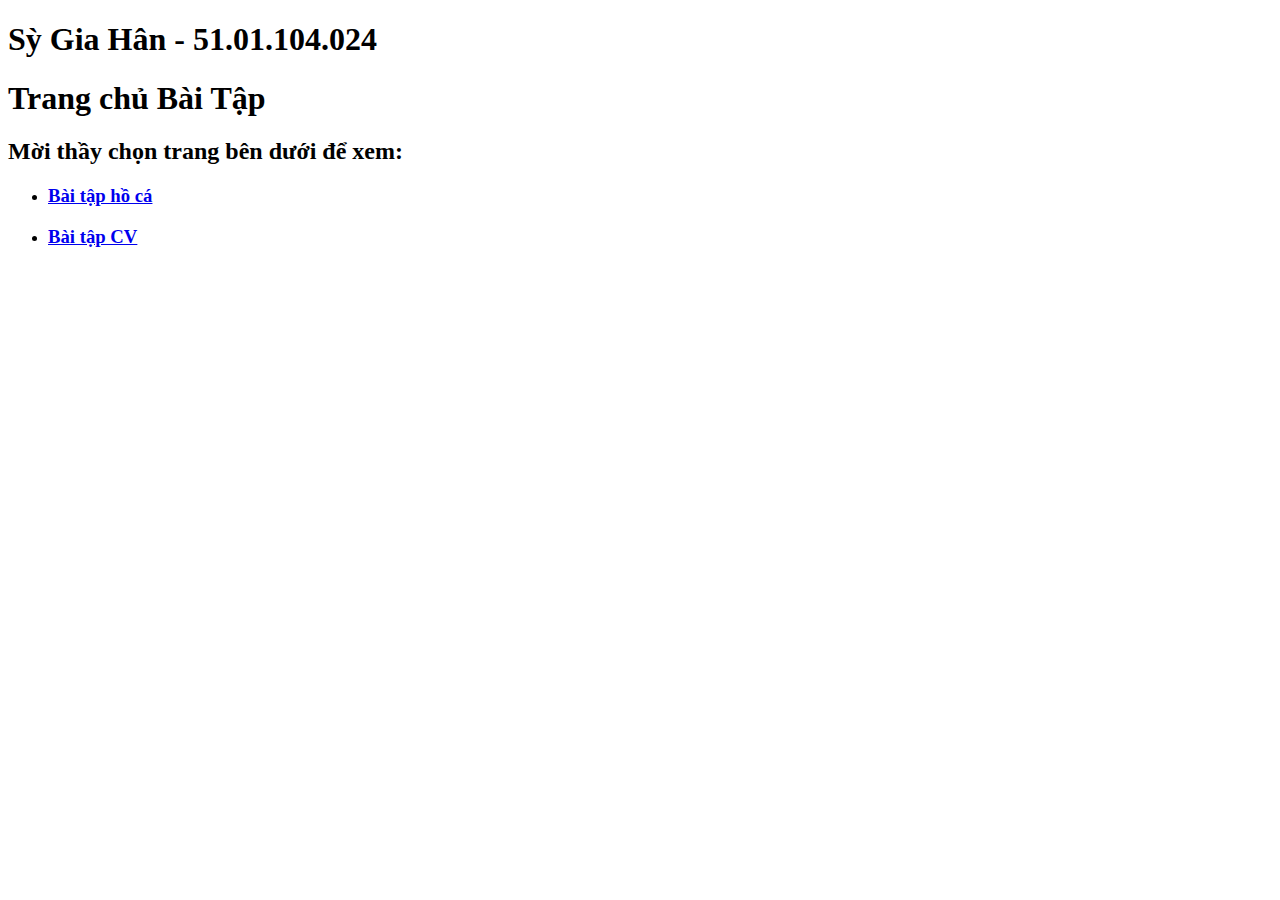
<file: index.html>
<!DOCTYPE html>
<html lang="vi">
<head>
  <meta charset="UTF-8">
  <meta name="viewport" content="width=device-width, initial-scale=1.0">
  <title>Bài Tập - Trang Chủ</title>
</head>
<body>
  <h1>Sỳ Gia Hân - 51.01.104.024</h1>
  <p><h1>Trang chủ Bài Tập</h1></p>
  <p><h2>Mời thầy chọn trang bên dưới để xem:</h2></p>

  <ul>
    <li><a href="https://sygiahan1101-tech.github.io/HC/"><h3>Bài tập hồ cá</h3></a></li>
    <li><a href="https://sygiahan1101-tech.github.io/Project/"><h3>Bài tập CV</h3></a></li>
  </ul>
</body>
</html>
</file>
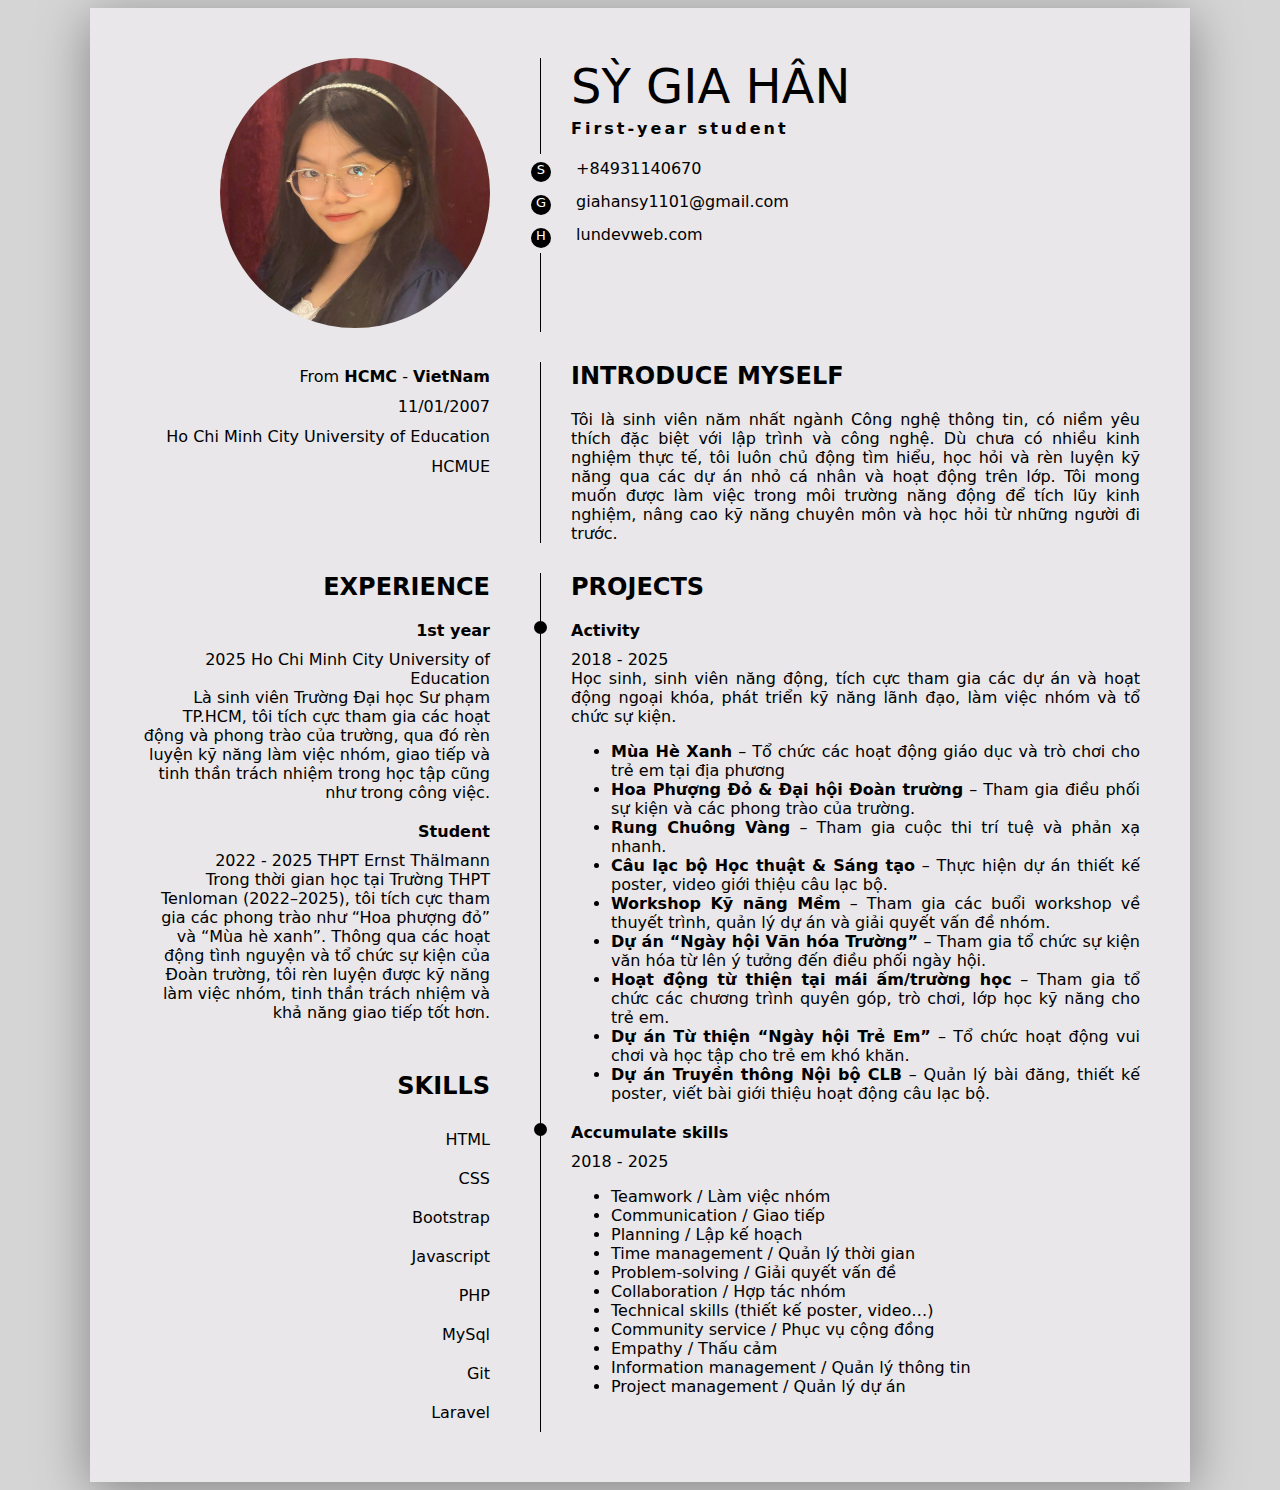
<file: CV/index.html>
<!DOCTYPE html>
<html lang="en">
<head>
    <meta charset="UTF-8">
    <meta http-equiv="X-UA-Compatible" content="IE=edge">
    <meta name="viewport" content="width=device-width, initial-scale=1.0">
    <title>Document</title>
    <link rel="stylesheet" href="mystyle.css">
    <link rel="stylesheet" href="https://cdnjs.cloudflare.com/ajax/libs/font-awesome/6.2.1/css/all.min.css">
</head>
<body>
    <div class="container">
        <div class="avatar">
            <div id="sgh"><img src="images/sgh.jpg" width="auto" height="auto"></div>
        </div>

        <div class="name">
            <h1>SỲ GIA HÂN</h1>
            <div class="specialize">First-year student</div>
            <ul class="contact">
                <li><span>S</span> +84931140670</li>
                <li><span>G</span> giahansy1101@gmail.com</li>
                <li><span>H</span> lundevweb.com</li>
            </ul>
        </div>

        <div class="info">
            <ul>
                <li>From <b>HCMC</b> - <b>VietNam</b></li>
                <li>11/01/2007</li>
                <li>Ho Chi Minh City University of Education</li>
                <li>HCMUE</li>
            </ul>
        </div>

        <div class="intro">
            <h2>INTRODUCE MYSELF</h2>
            Tôi là sinh viên năm nhất ngành Công nghệ thông tin, có niềm yêu thích đặc biệt với lập trình và công nghệ. 
            Dù chưa có nhiều kinh nghiệm thực tế, tôi luôn chủ động tìm hiểu, học hỏi và rèn luyện kỹ năng qua các dự án nhỏ cá nhân 
            và hoạt động trên lớp. Tôi mong muốn được làm việc trong môi trường năng động để tích lũy kinh nghiệm, nâng cao kỹ năng chuyên môn 
            và học hỏi từ những người đi trước.
        </div>

        <div class="experience">
            <h2>EXPERIENCE</h2>

            <div class="item">
                <h4>1st year</h4>
                <div class="time">
                    <span>2025</span>
                    <span>Ho Chi Minh City University of Education</span>
                </div>
                <div class="des">
                    Là sinh viên Trường Đại học Sư phạm TP.HCM, tôi tích cực tham gia các hoạt động và phong trào của trường, 
                    qua đó rèn luyện kỹ năng làm việc nhóm, giao tiếp và tinh thần trách nhiệm trong học tập cũng như trong công việc.
                </div>
            </div>

            <div class="item">
                <h4>Student</h4>
                <div class="time">
                    <span>2022 - 2025</span>
                    <span>THPT Ernst Thälmann</span>
                </div>
                <div class="des">
                    Trong thời gian học tại Trường THPT Tenloman (2022–2025), tôi tích cực tham gia các phong trào như “Hoa phượng đỏ” 
                    và “Mùa hè xanh”. Thông qua các hoạt động tình nguyện và tổ chức sự kiện của Đoàn trường, tôi rèn luyện được kỹ năng 
                    làm việc nhóm, tinh thần trách nhiệm và khả năng giao tiếp tốt hơn.
                </div>
            </div>

            <h2 class="skills">SKILLS</h2>
            <ul>
                <li>HTML</li>
                <li>CSS</li>
                <li>Bootstrap</li>
                <li>Javascript</li>
                <li>PHP</li>
                <li>MySql</li>
                <li>Git</li>
                <li>Laravel</li>
            </ul>
    
           </div>
           <div class="project">
            <h2>PROJECTS</h2>
            <div class="item">
                <h4>Activity</h4>
                <div class="time">
                    2018 - 2025
                </div>
                <div class="des">
                    Học sinh, sinh viên năng động, tích cực tham gia các dự án và hoạt động ngoại khóa, phát triển kỹ năng lãnh đạo, 
                làm việc nhóm và tổ chức sự kiện.
                    <ul>
                        <li><b>Mùa Hè Xanh</b> – Tổ chức các hoạt động giáo dục và trò chơi cho trẻ em tại địa phương</li>
                    <li><b>Hoa Phượng Đỏ & Đại hội Đoàn trường</b> – Tham gia điều phối sự kiện và các phong trào của trường.</li>
                    <li><b>Rung Chuông Vàng</b> – Tham gia cuộc thi trí tuệ và phản xạ nhanh.</li>
                    <li><b>Câu lạc bộ Học thuật & Sáng tạo</b> – Thực hiện dự án thiết kế poster, video giới thiệu câu lạc bộ.</li>
                    <li><b>Workshop Kỹ năng Mềm</b> – Tham gia các buổi workshop về thuyết trình, quản lý dự án và giải quyết vấn đề nhóm.</li>
                    <li><b>Dự án “Ngày hội Văn hóa Trường”</b> – Tham gia tổ chức sự kiện văn hóa từ lên ý tưởng đến điều phối ngày hội.</li>
                    <li><b>Hoạt động từ thiện tại mái ấm/trường học</b> – Tham gia tổ chức các chương trình quyên góp, trò chơi, lớp học kỹ năng cho trẻ em.</li>
                    <li><b>Dự án Từ thiện “Ngày hội Trẻ Em”</b> – Tổ chức hoạt động vui chơi và học tập cho trẻ em khó khăn.</li>
                    <li><b>Dự án Truyền thông Nội bộ CLB</b> – Quản lý bài đăng, thiết kế poster, viết bài giới thiệu hoạt động câu lạc bộ.</li>

                    </ul>
                </div>
            </div>
    
            <div class="item">
                <h4>Accumulate skills</h4>
                <div class="time">
                    2018 - 2025
                </div>
                <div class="des">
                    <ul>
                        <li>Teamwork / Làm việc nhóm</li>
                        <li>Communication / Giao tiếp</li>
                        <li>Planning / Lập kế hoạch</li>
                        <li>Time management / Quản lý thời gian</li>
                        <li>Problem-solving / Giải quyết vấn đề</li>
                        <li>Collaboration / Hợp tác nhóm</li>
                        <li>Technical skills (thiết kế poster, video…)</li>
                        <li>Community service / Phục vụ cộng đồng</li>
                        <li>Empathy / Thấu cảm</li>
                        <li>Information management / Quản lý thông tin</li>
                        <li>Project management / Quản lý dự án</li>
                    </ul>
                </div>
            </div>
           </div>
        </div>
        
    </body>
    </html>
</file>
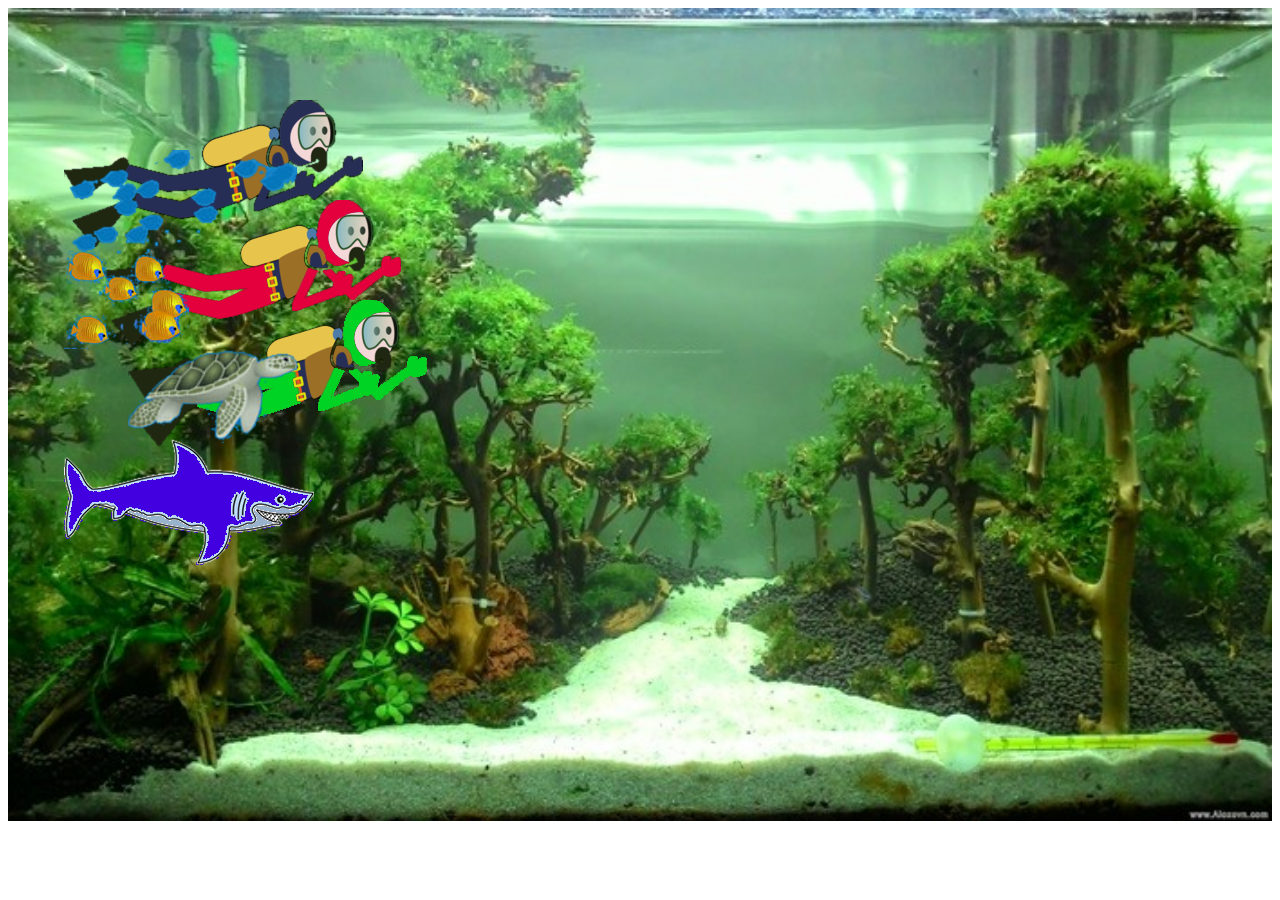
<file: ho_ca/index.html>
<!DOCTYPE html>
<html lang="en">
<head>
    <title>Hồ cá vui nhộn</title>
    <meta charset="utf-8">
    <link rel="stylesheet" href="mystyle.css">
</head>
<body>
    <img src="images/hc.jpg" alt="" width="100%" height="auto">
<div id="content">
    <div id="shark"><img src="images/shark.png"; width="auto" height="auto"></div>
    <div id="diver1"><img src="images/diver1.png"; width="auto" height="auto"></div>
    <div id="diver2"><img src="images/diver2.png"; width="auto" height="auto"></div>
    <div id="diver3"><img src="images/diver3.png"; width="auto" height="auto"></div>
    <div id="faintSchool"><img src="images/faintSchool.png"; width="auto" height="auto"></div>
    <div id="turtle"><img src="images/turtle.png"; width="auto" height="auto"></div>
    <div id="goldFishSchool"><img src="images/goldFishSchool.png"; width="auto" height="auto"></div>
</div>
</body>
</html>
</file>
<file: CV/mystyle.css>
body{
        background-color: #D5D5D5;
        font-family: system-ui;
    }
    .container{
        background-color: #E9E7EA;
        width:1000px;
        max-width: 100%;
        margin:auto;
        padding:50px;
        box-shadow: 0 10px 50px #858585;
        display: grid;
       grid-template-columns: 35% 60%;
       column-gap: 5%; 
       row-gap: 30px;
    }
    
    .avatar img{
        width:270px;
        height:270px;
        object-fit: cover;
        border-radius: 50%;
    }
    .avatar{
        display: flex;
        justify-content: end;
        align-items: center;
    }
    .name{
        padding-left: 30px;
        border-left:1px solid #000;
    }
    .name h1{
        font-weight: 300;
        font-size: xxx-large;
        margin:0px 0 5px ;
    }
    .name .specialize{
        margin:0;
        font-weight: bold;
        letter-spacing: 3px;
    }
    .name .contact{
        padding:0;
        list-style: none;
    }
    .name .contact span{
        display: inline-block;
        background-color: #000;
        width:20px;
        height:20px;
        color:#fff;
        text-align: center;
        border-radius: 50%;
        font-size: small;
        margin-right: 20px;
    }
    .name .contact li{
        padding:5px 0;
        transform: translate(-40px);
        background-color: #E9E7EA;
    }
    .info ul{
        padding: 0;
        margin: 0;
        list-style: none;
        text-align: right;
        line-height: 30px;
    } 
    
    h2{
        padding:0;
        margin: 0 0 20px 0;
    }
    .intro{
        padding-left: 30px;
        border-left: 1px solid #000;
        text-align: justify;
    }
    .experience{
        text-align: right;
    }
    .experience h4{
        margin:20px 0 10px;
    }
    .skills{
        margin-top:  50px;
    }
    .experience ul{
        padding:0;
        margin: 0;
    list-style: none;
    }
    .experience li{
        padding:10px 0;
    }
    .project{
        padding-left: 30px;
        text-align: justify;
        border-left: 1px solid #000;
    }
    .project h4{
        margin:20px 0 10px;
    }
    .project .web{
        color: #0c7373;
        padding:10px 0;
    }
    .project .location{
        font-weight: 500;
        padding-bottom:10px;
    }
    .project .item{
        position: relative;
    }
    .project .item::before{
        position: absolute;
        width:13px;
        height: 13px;
        background-color: #000;
        content: '';
        border-radius: 50%;
        left: -37px;
    }
</file>
<file: ho_ca/mystyle.css>
#shark {
  left: 5%; top: 400px;
  position: absolute;
  animation: shark 10s linear infinite;
}

@keyframes shark {
  0% {left: 5%; top: 400px;}
  40% {left: 50%; top: 300px;}
  50% {left: 90%; top: 150px;}
  60% {left: 90%; top: 200px;}
  100% {left: 5%; top: 400px; transform:scaleX(-1);}
}

#faintSchool {
  left: 5%; top: 150px;
  position: absolute;
  animation: faintSchool 8s linear infinite;
}

@keyframes faintSchool {
  0%   {left: 5%; top:150px;}
  50%  {left: 90%; top:160px;}
  100% {left: 5%; top:150px; transform:scaleX(-1);}
}

#goldFishSchool {
  left: 5%; top: 250px;
  position: absolute;
  animation: goldFishSchool 8s linear infinite;
}

@keyframes goldFishSchool {
  0%   {left: 5%; top:250px;}
  50%  {left: 90%; top:270px;}
  100% {left: 5%; top:250px; transform:scaleX(-1);}
}

#turtle {
  left: 10%; top: 350px;
  position: absolute;
  animation: turtle 20s linear infinite;
}

@keyframes turtle {
  0%   {left:10%; top:350px;}
  50%  {left:90%; top:360px;}
  100% {left:10%; top:350px; transform:scaleX(-1);}
}

#diver1 {
  left: 5%; top: 100px;
  position: absolute;
  animation: diver1 15s linear infinite;
}

@keyframes diver1 {
  0%   {left: 5%; top:100px;}
  50%  {left: 90%; top:100px;}
  100% {left: 5%; top:100px; transform:scaleX(-1);}
}

#diver2 {
  left: 8%; top: 200px;
  position: absolute;
  animation: diver2 17s linear infinite;
}

@keyframes diver2 {
  0%   {left: 8%; top:200px;}
  50%  {left: 90%; top:220px;}
  100% {left: 8%; top:200px; transform:scaleX(-1);}
}

#diver3 {
  left: 10%; top: 300px;
  position: absolute;
  animation: diver3 19s linear infinite;
}

@keyframes diver3 {
  0%   {left: 10%; top:300px;}
  50%  {left: 90%; top:320px;}
  100% {left: 10%; top:300px; transform:scaleX(-1);}
}
</file>
